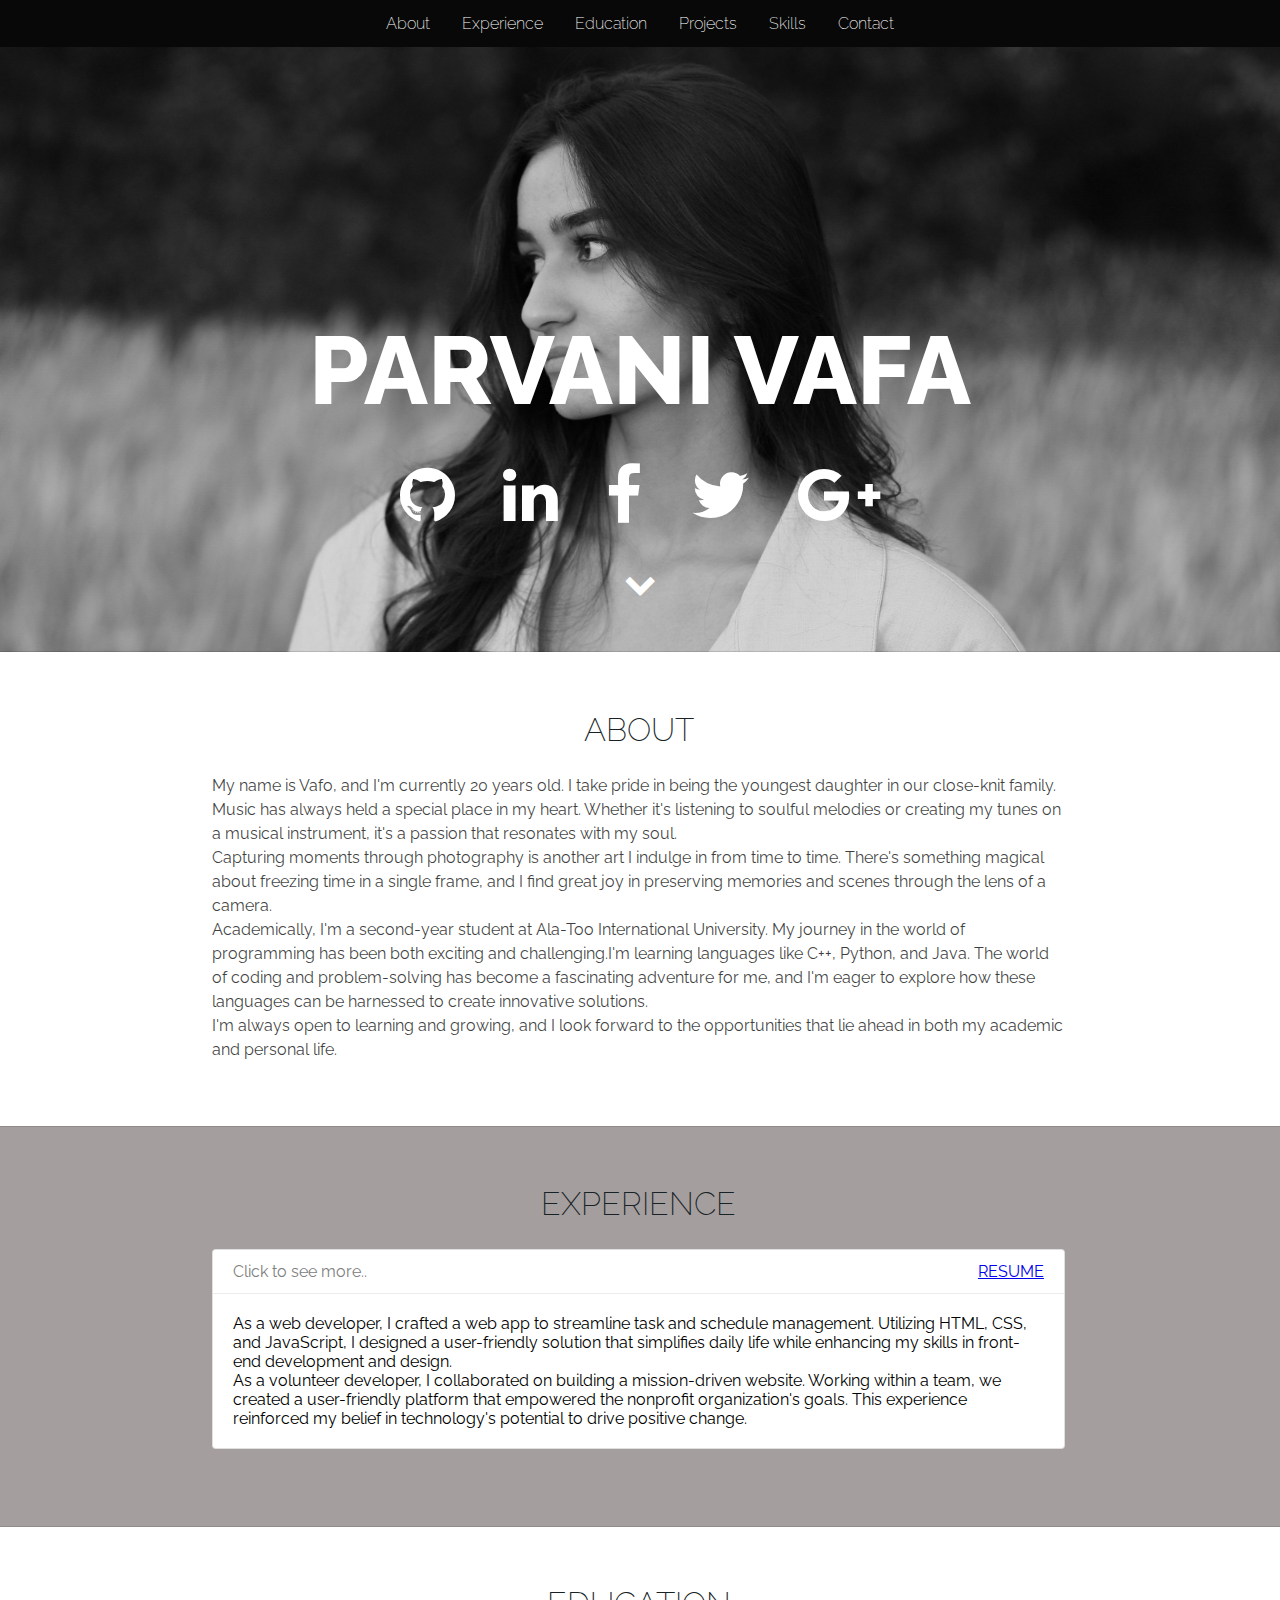
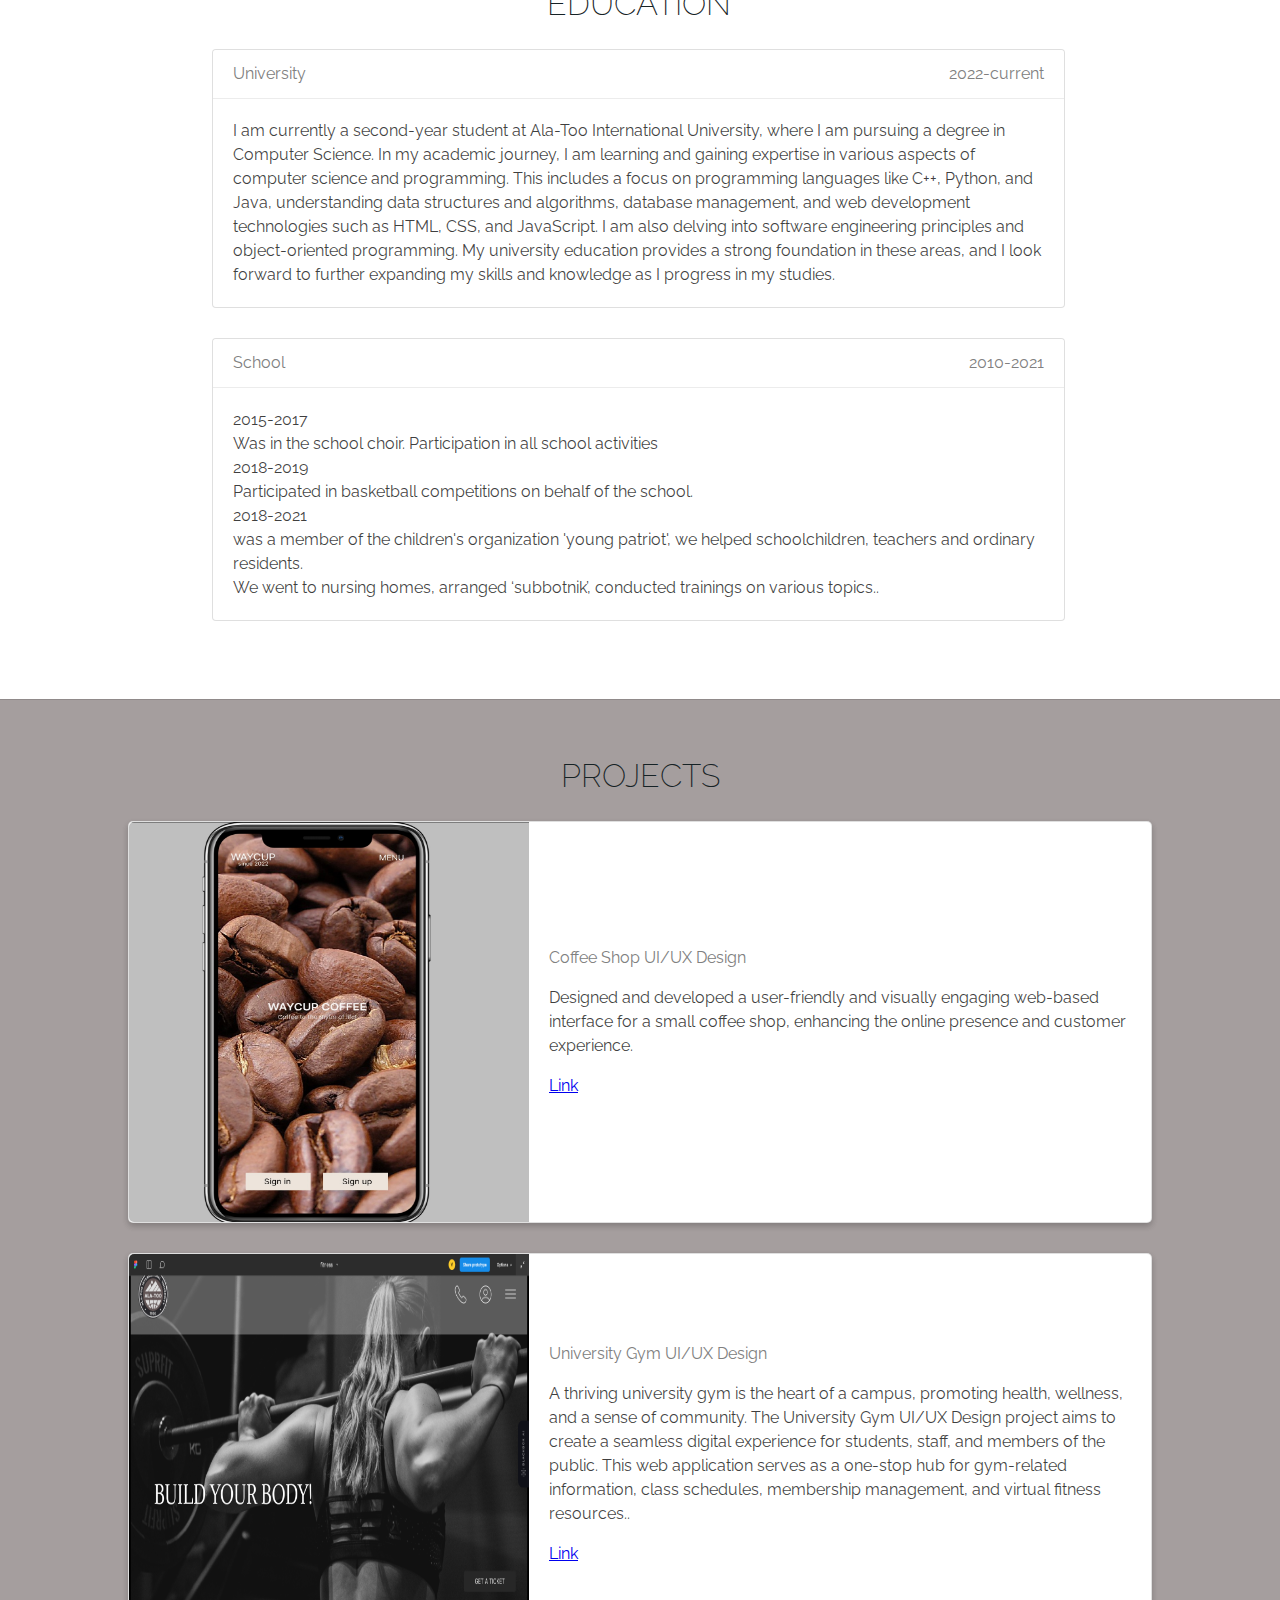
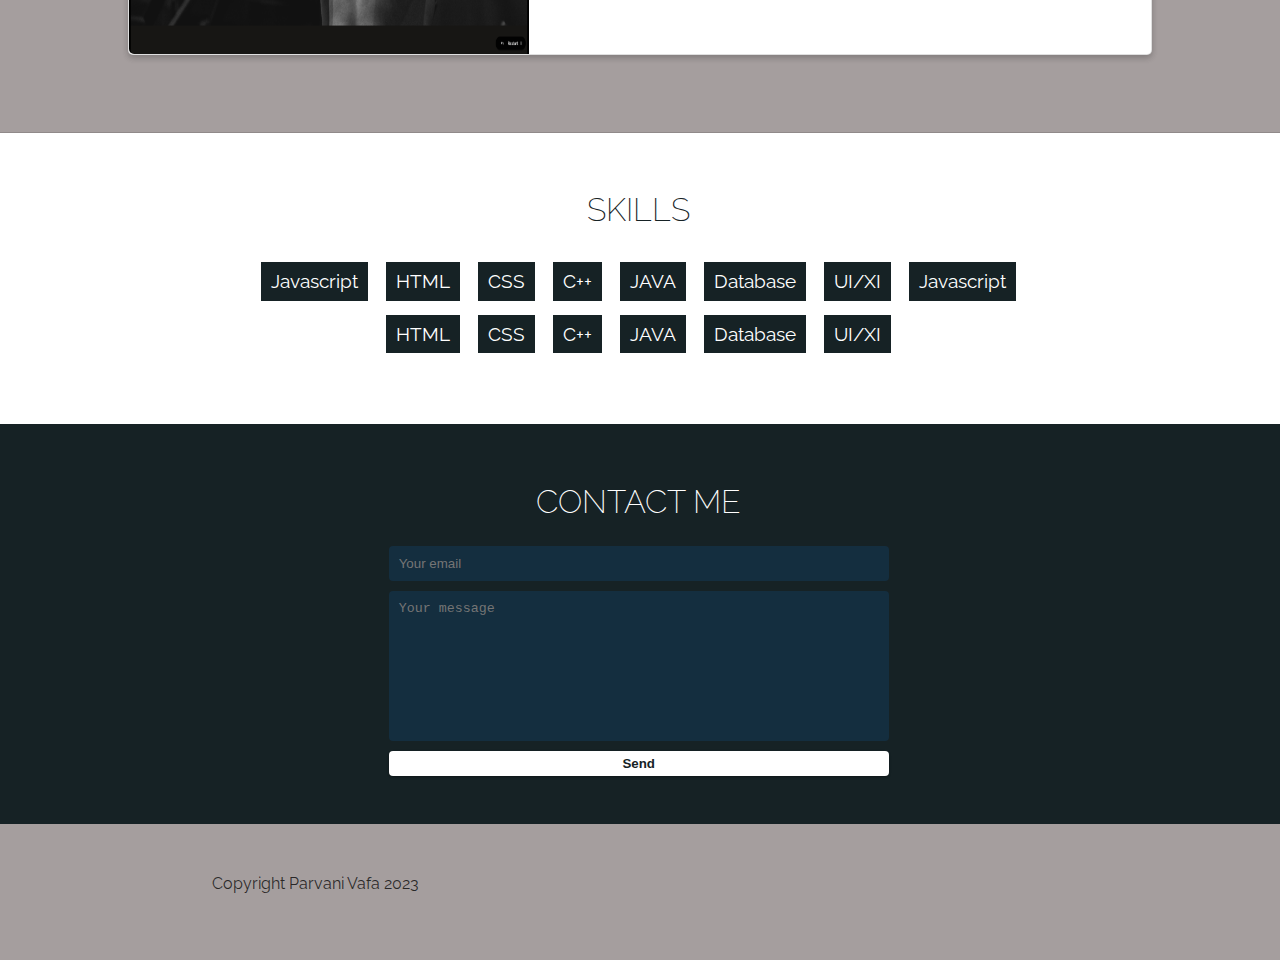
<file: index.html>
<!DOCTYPE html>
<html>
  <head>
    <meta charset="utf-8">
    <title>Parvani Vafa</title>
    <link rel="stylesheet" href="style.css">
    <link href="https://fonts.googleapis.com/css?family=Raleway:200,300,400,500,600,700,800" rel="stylesheet">
    <link rel="stylesheet" href="https://maxcdn.bootstrapcdn.com/font-awesome/4.7.0/css/font-awesome.min.css">
  </head>
  <body>

    <!-- BEGIN NAVBAR -->
    <div class="navbar">
      <a href="#about">About</a>
      <a href="#experience">Experience</a>
      <a href="#education">Education</a>
      <a href="#projects">Projects</a>
      <a href="#skills">Skills</a>
      <a href="#contact">Contact</a>
    </div>
    <!-- END NAVBAR -->

    <div class="container">

      <!-- HEADER -->
      <div class="jumbotron">
        <div class="jumbotron-text">
          <h1>Parvani Vafa</h1>
         
        <div class="jumbotron-social">
          <ul class="ul-social">
            <li class="li-social-links">
              <a class="social" href="https://github.com/PorvaniVafo" target="_blank"><i class="fa fa-github" aria-hidden="true"></i></a>
            </li>
            <li class="li-social-links">
              <a class="social" href="https://linkedin.com" target="_blank"><i class="fa fa-linkedin" aria-hidden="true"></i></a>
            </li>
            <li class="li-social-links">
              <a class="social" href="https://www.facebook.com/" target="_blank"><i class="fa fa-facebook" aria-hidden="true"></i></a>
            </li>
            <li class="li-social-links">
              <a class="social" href="https://twitter.com/" target="_blank"><i class="fa fa-twitter" aria-hidden="true"></i></a>
            </li>
            <li class="li-social-links">
              <a class="social" href="https://plus.google.com/" target="_blank"><i class="fa fa-google-plus" aria-hidden="true"></i></a>
            </li>
          </ul>
        </div>
        <div id="down-arrow">
          <span><a href="#about"><i class="fa fa-chevron-down" aria-hidden="true"></i></a></span>
        </div>
      </div>
      <!-- END HEADER -->



      <!-- BEGIN ABOUT -->
      <div class="row white box-shadow">
        <div class="side-content"></div>
        <div class="main-content">
          <div class="content-header">
            <a class="anchor" name="about"></a>
            <h2>About</h2>
          </div>
          <div class="content-body">
            <p>
                My name is Vafo, and I'm currently 20 years old. I take pride in being the youngest daughter in our close-knit family.<br>
                Music has always held a special place in my heart. Whether it's listening to soulful melodies or creating my tunes on a musical instrument, it's a passion that resonates with my soul.<br>
                Capturing moments through photography is another art I indulge in from time to time. There's something magical about freezing time in a single frame, and I find great joy in preserving memories and scenes through the lens of a camera.<br>
                Academically, I'm a second-year student at Ala-Too International University. My journey in the world of programming has been both exciting and challenging.I'm learning languages like C++, Python, and Java. The world of coding and problem-solving has become a fascinating adventure for me, and I'm eager to explore how these languages can be harnessed to create innovative solutions.<br>I'm always open to learning and growing, and I look forward to the opportunities that lie ahead in both my academic and personal life.</p>
          </div>
        </div>
        <div class="side-content"></div>
      </div>
      <!-- END ABOUT -->
      
     


      <!-- BEGIN EXPERIENCE -->
      <div class="row">
        <div class="side-content"></div>
        <div class="main-content">
          <div class="content-header">
            <a class="anchor" name="experience"></a>
            <h2>Experience</h2>
          </div>
          <!-- CARD #1 -->

            <div class="card">
              <div class="card-header">
                <h4>Click to see more.. <span class="job-title"><a href="resume.html">RESUME</a></span></h4>
              </div>
              <div class="card-content">
                <p>As a web developer, I crafted a web app to streamline task and schedule management. Utilizing HTML, CSS, and JavaScript, I designed a user-friendly solution that simplifies daily life while enhancing my skills in front-end development and design.<br>As a volunteer developer, I collaborated on building a mission-driven website. Working within a team, we created a user-friendly platform that empowered the nonprofit organization's goals. This experience reinforced my belief in technology's potential to drive positive change.</p>
              </div>
            </div>
            
        </div>
        <div class="side-content"></div>
      </div>
      <!-- END EXPERIENCE -->

      <!-- BEGIN EDUCATION -->
      <div class="row white box-shadow">
        <div class="side-content"></div>
        <div class="main-content">
          <div class="content-header">
            <a class="anchor" name="education"></a>
            <h2>Education</h2>
          </div>
          <div class="content-body">

            <!-- EDUCATION 1 -->
            <div class="card">
              <div class="card-header">
                <h4>University <span class="job-title">2022-current</span></h4>
              </div>
              <div class="card-content">
                <p>I am currently a second-year student at Ala-Too International University, where I am pursuing a degree in Computer Science. In my academic journey, I am learning and gaining expertise in various aspects of computer science and programming. This includes a focus on programming languages like C++, Python, and Java, understanding data structures and algorithms, database management, and web development technologies such as HTML, CSS, and JavaScript. I am also delving into software engineering principles and object-oriented programming. My university education provides a strong foundation in these areas, and I look forward to further expanding my skills and knowledge as I progress in my studies.</p>
              </div>
            </div>
            <!-- EDUCATION 2 -->
            <div class="card">
              <div class="card-header">
                <h4>School <span class="job-title">2010-2021</span></h4>
              </div>
              <div class="card-content">
                <p>2015-2017<br>
                    Was in the school choir. Participation in all school activities<br>
                    2018-2019<br>
                    Participated in basketball competitions on behalf of the school.<br>
                    2018-2021<br>
                    was a member of the children's organization 'young patriot', we helped schoolchildren, teachers and ordinary residents.<br>
                    We went to nursing homes, arranged ‘subbotnik’, conducted trainings on various topics..</p>
              </div>
            </div>

          </div>
        </div>
        <div class="side-content"></div>
      </div>
      <!-- END EDUCATION -->

      <!-- BEGIN PROJECTS -->
      <div class="row">
        <div class="side-content-sm"></div>
        <div class="main-content-lg">
          <div class="content-header">
            <a class="anchor" name="projects"></a>
            <h2>Projects</h2>
          </div>
          <div class="content-body">
            <!-- CARD #1 -->
            <div class="project-card">
              <div class="project-image">
                <img src="images/1.jpg"style="width: 400px; height: 400px;">
              </div>
              <div class="project-content">
                <h4>Coffee Shop UI/UX Design</h4>
                <p>Designed and developed a user-friendly and visually engaging web-based interface for a small coffee shop, enhancing the online presence and customer experience.</p>
                <a href="https://www.figma.com/proto/eGKXPD50P9yr61WN7JWaCK/Lo-fi-mob-Hi-fi?type=design&node-id=99-115&t=LamZYGmgWMs47rIa-1&scaling=scale-down&page-id=0%3A1&starting-point-node-id=99%3A115&show-proto-sidebar=1&mode=design">Link </a>
              </div>
            </div>
            <!-- CARD #2 -->
            <div class="project-card">
              <div class="project-image">
                <img src="images/2.jpg"style="width: 400px; height: 400px;">
              </div>
              <div class="project-content">
                <h4>University Gym UI/UX Design</h4>
                <p>A thriving university gym is the heart of a campus, promoting health, wellness, and a sense of community. The University Gym UI/UX Design project aims to create a seamless digital experience for students, staff, and members of the public. This web application serves as a one-stop hub for gym-related information, class schedules, membership management, and virtual fitness resources..</p>
                <a href="https://www.figma.com/proto/fwWHjsxFje5GABJcNXLXqz/fitness?type=design&t=M0U56GIYSmSUXdYb-1&scaling=min-zoom&page-id=0%3A1&starting-point-node-id=17%3A162&node-id=17-162&mode=design">Link </a>
              </div>
        
            </div>

          </div>
        </div>
        <div class="side-content-sm"></div>
      </div>
      <!-- END PROJECTS -->

      <!-- BEGIN SKILLS -->
      <div class="row white box-shadow">
        <div class="side-content"></div>
        <div class="main-content">
          <div class="content-header">
            <a class="anchor" name="skills"></a>
            <h2>Skills</h2>
          </div>
          <div class="content-body">
            <ul class="ul-skills">
              <li class="li-skills">Javascript</li>
              <li class="li-skills">HTML</li>
              <li class="li-skills">CSS</li>
              <li class="li-skills">C++</li>
              <li class="li-skills">JAVA</li>
              <li class="li-skills">Database</li>
              <li class="li-skills">UI/XI</li>
              <li class="li-skills">Javascript</li>
              <li class="li-skills">HTML</li>
              <li class="li-skills">CSS</li>
              <li class="li-skills">C++</li>
              <li class="li-skills">JAVA</li>
              <li class="li-skills">Database</li>
              <li class="li-skills">UI/XI</li>
            </ul>
          </div>
        </div>
        <div class="side-content"></div>
      </div>
      <!-- END SKILLS -->

      <!-- BEGIN CONTACT -->

      <div class="row blue">
        <div class="side-content"></div>
        <div class="main-content">
          <div class="content-header">
            <a class="anchor" name="contact"></a>
            <h2 class="white-text">Contact Me</h2>
          </div>
          <div class="contact content-body">
            <form method="POST" action="https://formspree.mokhammad.parvanivafa@alatoo-edu.kg>
                <input type="hidden" name="_subject" value="Contact request from personal website" />
                <input type="email" name="_replyto" placeholder="Your email" required>
                <textarea name="message" placeholder="Your message" required></textarea>
                <button type="submit">Send</button>
            </form>
          </div>
        </div>
        <div class="side-content"></div>
      </div>
      <!-- END CONTACT -->

      <!-- BEGIN FOOTER -->
      <div class="row">
        <div class="side-content"></div>
        <div class="main-content">
          <div class="content-header">
          </div>
          <div class="content-body">
            <p>Copyright Parvani Vafa 2023</p>
          </div>
        </div>
        <div class="side-content"></div>
      </div>
      <!-- END FOOTER -->

    </div>
  </body>
</html>
</file>
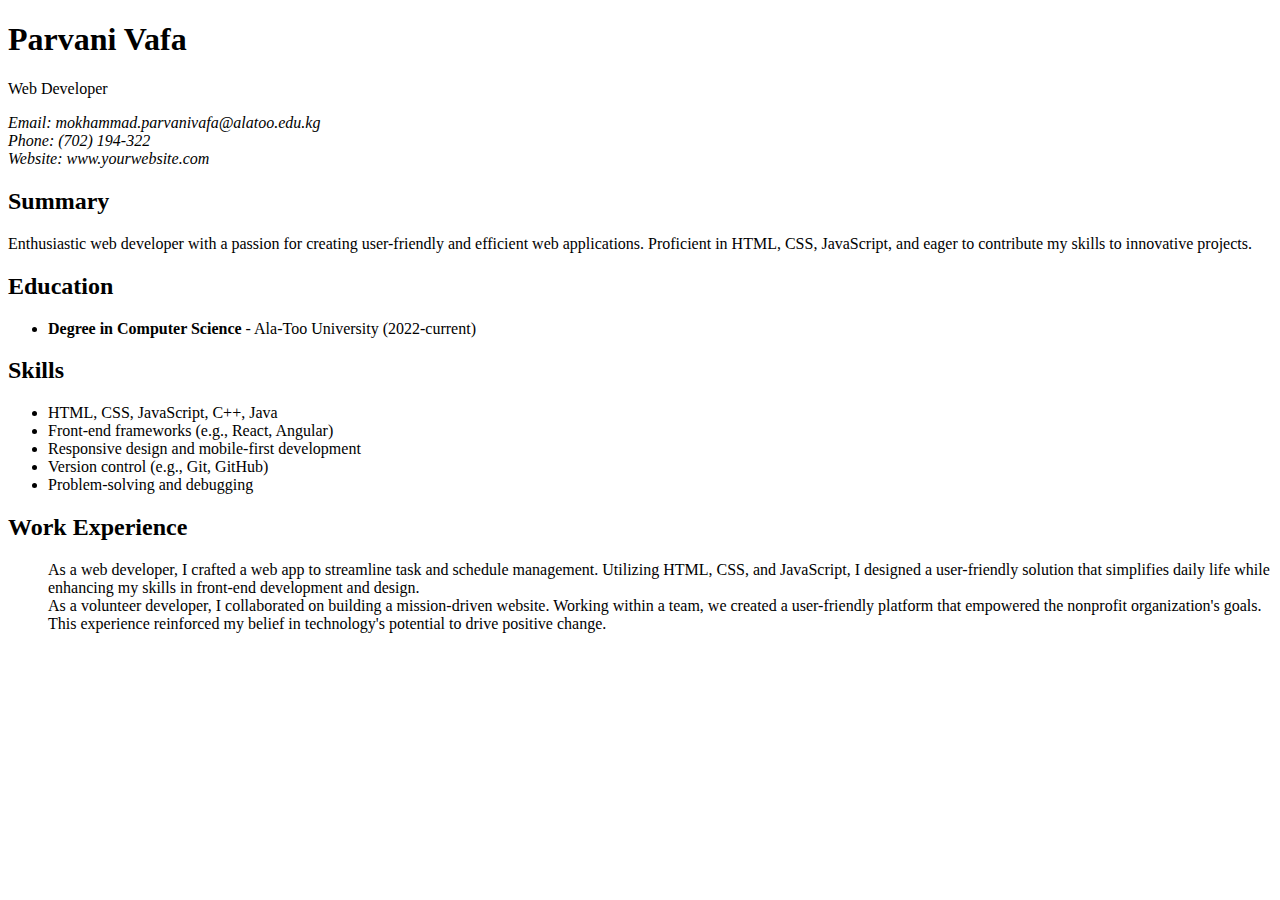
<file: resume.html>
<!DOCTYPE html>
<html lang="en">
<head>
    <meta charset="UTF-8">
    <meta name="viewport" content="width=device-width, initial-scale=1.0">
    
    <title>Web Developer Resume</title>
</head>
<body>
    <div id="resume">
 
            <h1>Parvani Vafa</h1>
            <p>Web Developer</p>
            <address>
                Email: mokhammad.parvanivafa@alatoo.edu.kg<br>
                Phone: (702) 194-322<br>
                Website: www.yourwebsite.com
            </address>
        </div>
        <section id="summary">
            <h2>Summary</h2>
            <p>Enthusiastic web developer with a passion for creating user-friendly and efficient web applications. Proficient in HTML, CSS, JavaScript, and eager to contribute my skills to innovative projects.</p>
        </section>
        <section id="education">
            <h2>Education</h2>
            <ul>
                <li><strong>Degree in Computer Science</strong> - Ala-Too University (2022-current)</li>
            </ul>
        </section>
        <section id="skills">
            <h2>Skills</h2>
            <ul>
                <li>HTML, CSS, JavaScript, C++, Java</li>
                <li>Front-end frameworks (e.g., React, Angular)</li>
                <li>Responsive design and mobile-first development</li>
                <li>Version control (e.g., Git, GitHub)</li>
                <li>Problem-solving and debugging</li>
            </ul>
        </section>
        <section id="experience">
            <h2>Work Experience</h2>
            <ul>

                <p>As a web developer, I crafted a web app to streamline task and schedule management. Utilizing HTML, CSS, and JavaScript, I designed a user-friendly solution that simplifies daily life while enhancing my skills in front-end development and design.<br>As a volunteer developer, I collaborated on building a mission-driven website. Working within a team, we created a user-friendly platform that empowered the nonprofit organization's goals. This experience reinforced my belief in technology's potential to drive positive change.</p>
            </ul>
        </section>
    </div>
</body>
</html>
</file>
<file: style.css>
body {
    font-family: 'Raleway', sans-serif;
    background: rgba(105, 94, 94, 0.6);
    margin: 0;
  }
  
  * {
    box-sizing: border-box
  }

.container{
    padding: -10px 10%;
}
  
  /*NAVBAR*/
  .navbar {
    background-color: #080808;
    position: fixed; /* Set the navbar to fixed position */
    top: 0; /* Position the navbar at the top of the page */
    width: 100%; /* Full width */
    display: flex;
    justify-content: center;
  }
  
  .navbar a {
    font-weight: 200;
    color: white;
    padding: 14px 16px;
    text-decoration: none;
  }
  
  .anchor {
    display: block;
    position: relative;
    top: -70px;
    visibility: hidden;
  }
  
  
  /*JUMBOTRON*/
  .jumbotron {
    height: 100vh; /*height to 100% of view height*/
    background: #060606; /*background color to blue*/
    margin-bottom: 0; /*no bottom margin*/
    width: 100%;
    background-image: url(images/background.jpg);
    background-size: cover;
    background-position: center;
  
    display: flex;
    flex-direction: column;
  }
  
  .jumbotron-text {
    /*TAGLINE UNDER NAME*/
    font-weight: 400;
    font-size: 2em;
    color: white;
    text-align: center;
    padding-top: 250px;
  }
  
  .jumbotron-text h1 {
    /*YOUR NAME*/
    text-transform: uppercase;
    font-weight: 800;
    font-size: 3em;
    margin-bottom: 0;
  }
  
  .jumbotron-text p {
    margin: 0;
  }
  
  /*SOCIAL LINKS*/
  .ul-social {
    text-align: center;
    padding-left: 0;
  }
  
  .li-social-links {
    display: inline-block;
    list-style: none;
  }
  
  .social {
    font-size: 2em;
    color: white;
    padding: 20px;
  }
  
  /*ARROW LINK*/
  #down-arrow {
    /*position: absolute;
    width: 100%;*/
    margin-top: auto;
    text-align: center;
    margin-bottom: 50px;
  }
  
  #down-arrow a {
    color: white;
  }
  
  /*CONTENT*/
  .container {
    /*sets up flexbox*/
    display: flex;
    flex-direction: column;
  }
  
  .row {
    display: flex;
  }
  
  .white {
    background: white;
  }
  
  .side-content {
    flex: 0 0 16.6%;
  }
  
  .main-content {
    flex: 0 0 66.6%;
    margin-top: 2rem;
    margin-bottom: 3rem;
  }
  
  .side-content-sm {
    flex: 0 0 10%;
  }
  
  .main-content-lg {
    flex: 0 0 80%;
    margin-top: 2rem;
    margin-bottom: 3rem;
  }
  
  .box-shadow {
    -webkit-box-shadow: 0px 0px 1px 0px rgba(0,0,0,0.75);
    -moz-box-shadow: 0px 0px 1px 0px rgba(0,0,0,0.75);
    box-shadow: 0px 0px 1px 0px rgba(0,0,0,0.75);
  }
  
  h2 {
    font-weight: 200;
    font-size: 2rem;
    color: #162225;
    text-transform: uppercase;
    text-align: center;
  }
  
  .content-body {
    line-height: 1.5;
    color: rgba(0,0,0,.75);
  }
  
  /*EDUCATION*/
  .card {
    display: flex;
    flex-direction: column;
    background-color: white;
    border: 1px solid rgba(0,0,0,.125);
    border-radius: .25rem;
    margin-bottom: 30px;
  }
  
  .card-header {
    padding: .75rem 1.25rem;
    background-color: white;
    border-bottom: 1px solid rgba(0,0,0,.075);
    border-top-left-radius: .25rem;
    border-top-right-radius: .25rem;
  }
  
  .card-content {
    padding: .25rem 1.25rem;
    flex: 1 1 auto;
  }
  
  h4 {
    margin: 0;
    font-weight: 400;
    color: grey;
  }
  
  .job-title {
    float: right;
  }
  
  /*PROJECTS*/
  .project-card {
    display: flex;
    flex-direction: row;
    background-color: white;
    border: 1px solid rgba(0,0,0,.125);
    border-radius: 5px;
    margin-bottom: 30px;
    box-shadow: 0 3px 6px rgba(0,0,0,0.08), 0 3px 6px rgba(0,0,0,0.15);
  }
  
  .project-image {
    flex: 1 0 auto;
  }
  
  .project-image img {
    display: block;
    border-top-left-radius: 5px;
    border-bottom-left-radius: 5px;
  }
  
  .project-content {
    flex: 1 1 auto;
    padding: 1.25rem;
  
    display: flex;
    justify-content: center;
    flex-direction: column;
  }
  
  /*SKILLS*/
  .ul-skills {
    text-align: center;
    padding-left: 0;
  }
  
  .li-skills {
    display: inline-block;
    margin: 7px;
    padding: 5px 10px;
    color: white;
    background: #162225;
    list-style: none;
    cursor: default;
    font-size: 1.2em;
  }
  
  /*CONTACT*/
  .blue {
    background: #162225;
    text-align: center;
  }
  
  .contact {
    max-width: 500px;
    margin: 0 auto;
  }
  
  .contact input, .contact textarea {
    display: block;
    width: 100%;
    padding: 10px;
    border-radius: 4px;
    border: none;
    margin-bottom: 10px;
    background: #142e3f;
    color: #fff;
    -webkit-transition: .5s ease all;
    transition: .5s ease all;
  }
  
  .contact textarea {
    height: 150px;
    resize: none;
  }
  
  .contact button {
    display: block;
    width: 100%;
    background: #fff;
    border-radius: 4px;
    padding: 5px 10px;
    border: none;
    color: #162225;
    font-weight: 700;
    box-shadow: 0 1px 3px rgba(0,0,0,0.12), 0 1px 2px rgba(0,0,0,0.24);
    -webkit-transition: .5s ease all;
    transition: .5s ease all;
  }
  
  .white-text {
    color: white;
  }
</file>
